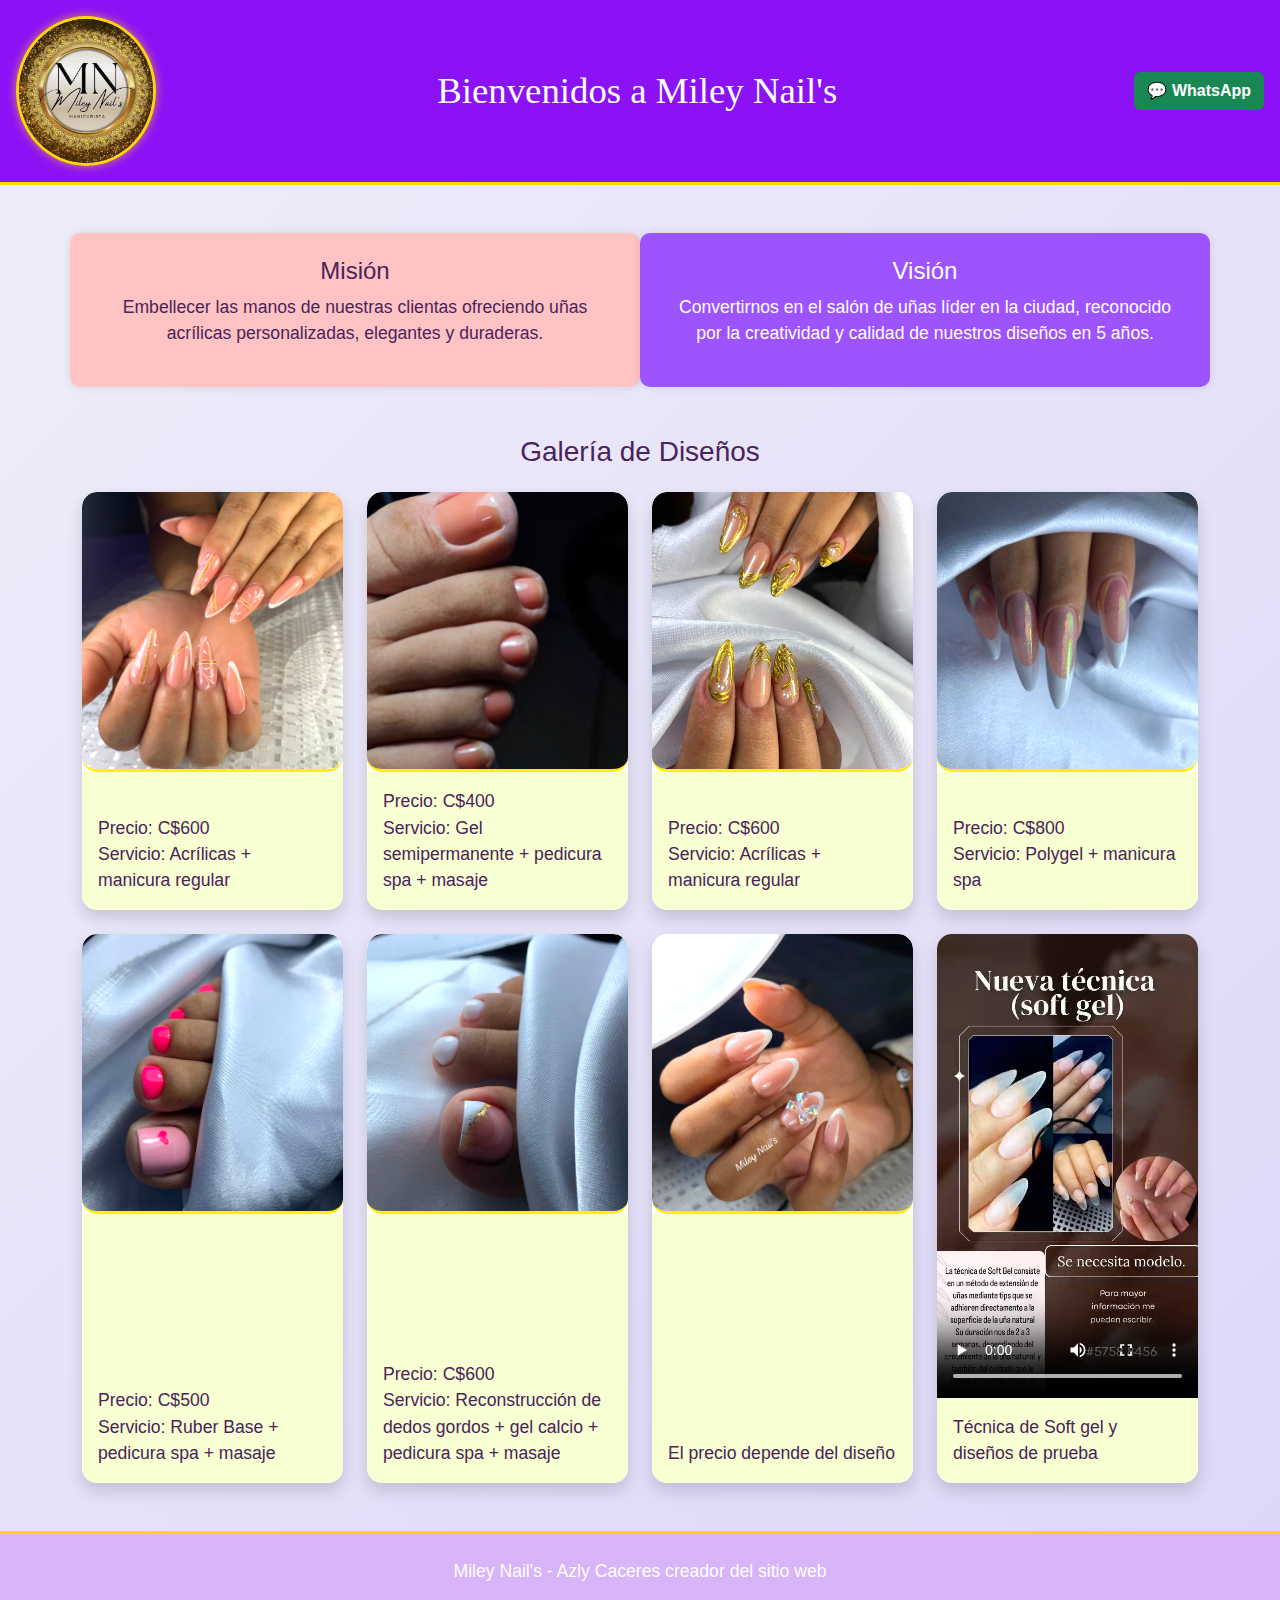
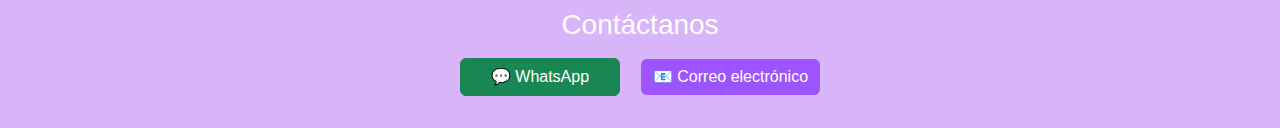
<file: mi negocio.html>
<!DOCTYPE html>
<html lang="es">
<head>
  <meta charset="UTF-8">
  <meta name="viewport" content="width=device-width, initial-scale=1.0">
  <title>MN Miley Nail's</title>

  <!-- Favicon -->
  <link rel="icon" type="image/png" href="imagenes/favicon.png">

  <!-- Bootstrap -->
  <link href="https://cdn.jsdelivr.net/npm/bootstrap@5.3.3/dist/css/bootstrap.min.css" rel="stylesheet">

  <!-- CSS -->
  <link rel="stylesheet" href="negocio.css">
</head>
<body>

  <!-- HEADER -->
  <header class="header-bg p-3 d-flex align-items-center flex-wrap">
    <img src="imagenes/logo.jpg" alt="Logo MN Miley Nail's" class="logo-izquierda">
    <h1 class="titulo flex-grow-1 text-center m-0">Bienvenidos a Miley Nail's</h1>
    <a href="https://wa.me/50577145046" target="_blank" class="whatsapp-header btn btn-success ms-3">💬 WhatsApp</a>
  </header>

  <main class="container my-5">

    <!-- Misión y Visión -->
    <div class="row text-center mb-5">
      <div class="col-md-6 p-4 caja-mision">
        <h4>Misión</h4>
        <p>Embellecer las manos de nuestras clientas ofreciendo uñas acrílicas personalizadas, elegantes y duraderas.</p>
      </div>
      <div class="col-md-6 p-4 caja-vision text-white">
        <h4>Visión</h4>
        <p>Convertirnos en el salón de uñas líder en la ciudad, reconocido por la creatividad y calidad de nuestros diseños en 5 años.</p>
      </div>
    </div>

    <!-- Sección de Imágenes y Video -->
    <section class="galeria">
      <h3 class="text-center mb-4">Galería de Diseños</h3>
      <div class="row g-4">

        <!-- CARD 1 -->
        <div class="col-md-3">
          <div class="card shadow">
            <img src="imagenes/WhatsApp Image 1.jpg" class="card-img-top" alt="Imagen 1">
            <div class="card-body">
              <p class="card-text">Precio: C$600<br>Servicio: Acrílicas + manicura regular</p>
            </div>
          </div>
        </div>

        <!-- CARD 2 -->
        <div class="col-md-3">
          <div class="card shadow">
            <img src="imagenes/WhatsApp Image 2.jpg" class="card-img-top" alt="Imagen 2">
            <div class="card-body">
              <p class="card-text">Precio: C$400<br>Servicio: Gel semipermanente + pedicura spa + masaje</p>
            </div>
          </div>
        </div>

        <!-- CARD 3 -->
        <div class="col-md-3">
          <div class="card shadow">
            <img src="imagenes/WhatsApp Image 3.jpg" class="card-img-top" alt="Imagen 3">
            <div class="card-body">
              <p class="card-text">Precio: C$600 <br> Servicio: Acrílicas + manicura regular</p>
            </div>
          </div>
        </div>

        <!-- CARD 4 -->
        <div class="col-md-3">
          <div class="card shadow">
            <img src="imagenes/WhatsApp Image 4.jpg" class="card-img-top" alt="Imagen 4">
            <div class="card-body">
              <p class="card-text">Precio: C$800<br> Servicio: Polygel + manicura spa</p>
            </div>
          </div>
        </div>

        <!-- CARD 5 -->
        <div class="col-md-3">
          <div class="card shadow">
            <img src="imagenes/WhatsApp Image5.jpg" class="card-img-top" alt="Imagen 5">
            <div class="card-body">
              <p class="card-text">Precio: C$500<br>Servicio: Ruber Base + pedicura spa + masaje</p>
            </div>
          </div>
        </div>

        <!-- CARD 6 -->
        <div class="col-md-3">
          <div class="card shadow">
            <img src="imagenes/WhatsApp Image 6.jpg" class="card-img-top" alt="Imagen 6">
            <div class="card-body">
              <p class="card-text">Precio: C$600<br>Servicio: Reconstrucción de dedos gordos + gel calcio + pedicura spa + masaje</p>
            </div>
          </div>
        </div>

        <!-- CARD 7 -->
        <div class="col-md-3">
          <div class="card shadow">
            <img src="imagenes/WhatsApp Image 7.jpg" class="card-img-top" alt="Imagen 7">
            <div class="card-body">
              <p class="card-text">El precio depende del diseño</p>
            </div>
          </div>
        </div>

        <!-- CARD VIDEO -->
        <div class="col-md-3">
          <div class="card shadow">
            <video class="card-img-top" controls>
              <source src="imagenes/WhatsApp Video .mp4" type="video/mp4">
              Tu navegador no soporta videos HTML5.
            </video>
            <div class="card-body">
              <p class="card-text">Técnica de Soft gel y diseños de prueba</p>
            </div>
          </div>
        </div>

      </div>
    </section>
  </main>

  <!-- FOOTER -->
  <footer class="text-center p-4 footer-bg mt-5">
    <p>Miley Nail's - Azly Caceres creador del sitio web</p>
    <section class="mt-4">
      <h3>Contáctanos</h3>
      <a href="https://wa.me/50577145046" class="btn btn-success m-2 whatsapp-footer" target="_blank">💬 WhatsApp</a>
      <a href="mailto:bellanails@gmail.com" class="btn btn-purple m-2">📧 Correo electrónico</a>
    </section>
  </footer>

</body>
</html>
</file>
<file: negocio.css>
/* -------------------------------
   BODY
--------------------------------- */
body {
  font-family: 'Poppins', sans-serif;
  background: linear-gradient(135deg, #efeffa, #dcd6f7);
  color: #4a235a;
  font-size: 1.1rem;
}

/* -------------------------------
   HEADER
--------------------------------- */
.header-bg {
  background-color: #8c12f6;
  color: white;
  border-bottom: 3px solid gold;
  display: flex;
  align-items: center;
  flex-wrap: wrap;
  padding: 10px 20px;
}

/* Título del header */
.titulo {
  font-family: 'Great Vibes', cursive;
  font-size: 2.3rem;
  color: #fff;
  text-align: center;
  flex-grow: 1;
}

/* Logo */
.logo-izquierda {
  width: 140px;
  height: 150px;
  border-radius: 50%;
  border: 3px solid gold;
  object-fit: cover;
  box-shadow: 0 0 10px rgba(255, 215, 0, 0.6);
}

/* WhatsApp Header */
.whatsapp-header {
  margin-left: auto;
  font-weight: bold;
}

/* -------------------------------
   MISION Y VISION
--------------------------------- */
.caja-mision {
  background-color: #ffc3c3;
  border-radius: 10px;
  box-shadow: 0 0 10px rgba(0,0,0,0.1);
  padding: 20px;
}

.caja-vision {
  background-color: #9d53fe;
  border-radius: 10px;
  box-shadow: 0 0 10px rgba(0,0,0,0.1);
  padding: 20px;
  color: #fff;
}

/* -------------------------------
   GALERÍA Y CARDS
--------------------------------- */
.galeria .card {
  border: none;
  border-radius: 15px;
  overflow: hidden;
  transition: transform 0.3s, box-shadow 0.3s;
  height: 100%;
  display: flex;
  flex-direction: column;
  justify-content: space-between;
}

.galeria .card img {
  width: 100%;
  height: 280px;
  border-bottom: 3px solid #FFD700;
  border-radius: 15px;
  object-fit: cover;
  filter: brightness(1.1) saturate(1.2);
  transition: transform 0.3s, filter 0.3s, box-shadow 0.3s;
}

.galeria .card img:hover {
  transform: scale(1.05);
  box-shadow: 0 12px 25px rgba(0, 0, 0, 0.4);
  filter: brightness(1.3) saturate(1.5);
  cursor: pointer;
}

.galeria .card-body {
  background-color: #f8ffd2;
  color: #4a235a;
  flex-grow: 1;
  display: flex;
  flex-direction: column;
  justify-content: flex-end;
}

/* -------------------------------
   VIDEO CARD
--------------------------------- */
.video-container {
  width: 100%;
  height: 280px; /* misma altura que imágenes */
  display: flex;
  align-items: center;
  justify-content: center;
  overflow: hidden;
  border-bottom: 3px solid #FFD700;
  border-radius: 15px;
  background-color: #000;
}

.video-container video {
  width: auto;
  height: 100%;
  object-fit: contain; /* mantiene toda la información del video */
  transition: transform 0.3s, filter 0.3s, box-shadow 0.3s;
}

.video-container video:hover {
  transform: scale(1.05);
  box-shadow: 0 12px 25px rgba(0,0,0,0.4);
  filter: brightness(1.3) saturate(1.5);
  cursor: pointer;
}

/* -------------------------------
   FOOTER
--------------------------------- */
.footer-bg {
  background-color: #d8b4f8;
  color: #fff;
  border-top: 3px solid gold;
  padding: 20px;
  text-align: center;
}

/* Botón Correo */
.btn-purple {
  background-color: #9d53fe;
  color: white;
  border: none;
}

.btn-purple:hover {
  background-color: #7d3c98;
}

/* Footer WhatsApp botón */
.whatsapp-footer {
  min-width: 160px;
}
</file>
